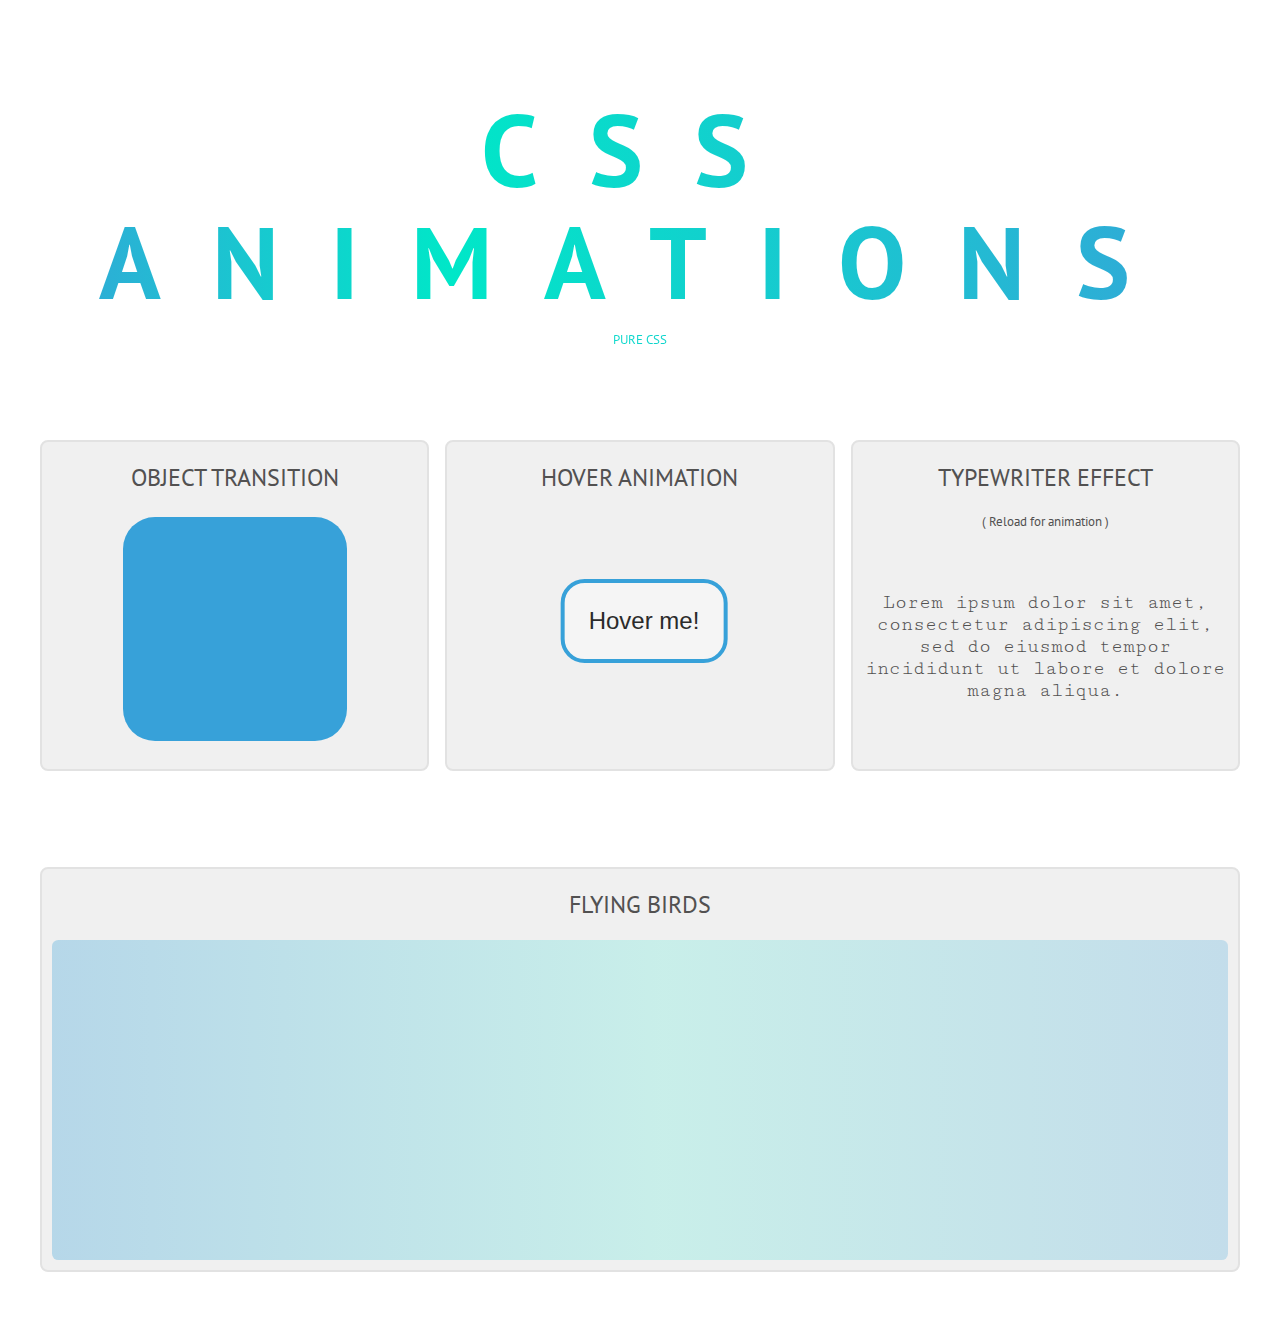
<file: index.html>
<!DOCTYPE html>
<html lang="en">
  <head>
    <meta charset="UTF-8" />
    <meta http-equiv="X-UA-Compatible" content="IE=edge" />
    <meta name="viewport" content="width=device-width, initial-scale=1.0" />
    <link rel="stylesheet" href="styles.css" />
    <link rel="preconnect" href="https://fonts.googleapis.com">
    <link rel="preconnect" href="https://fonts.gstatic.com" crossorigin>
    <link href="https://fonts.googleapis.com/css2?family=Cutive+Mono&family=PT+Sans&display=swap" rel="stylesheet">

    <title>CSS animations</title>
  </head>
  <body>
    <article>
      <h1>
        CSS Animations
      </h1>
      <p>
        pure CSS
      </p>
    </article>
     
      <section class="examples">
        <ul>
          <li>
            <h2>Object Transition</h2>
               <div class="transitionObject"></div>
          </li>
          <li>
            <h2>Hover animation</h2>
               <div class="transitionButton">
                <button>Hover me!</button>
               </div>
          </li>
          <li class="index">
            <h2>Typewriter effect</h2>
            <p>( Reload for animation )</p>
          
              <div class="textTransition">
                <div class="letterContainer">
                  <p class="typing">
                    Lorem ipsum dolor sit amet, 
                    consectetur adipiscing elit, 
                    sed do eiusmod tempor 
                    incididunt ut labore et 
                    dolore magna aliqua. 
                  </p>
        
                  <div class="hiders">
                    <p>&nbsp;</p>
                    <p>&nbsp;</p>
                    <p>&nbsp;</p>
                    <p>&nbsp;</p>
                    <p>&nbsp;</p>
                    <p>&nbsp;</p>
                  </div>
                </div>
              </div> 
          
          </li>
        </ul>
      </section>
      <section>
        <ul>
          <li>
            <h2>Flying Birds</h2>
            <div class="flyingBirds">
              <div class="bird-container bird-container--one">
                <div class="bird bird--one"></div>
              </div>
              <div class="bird-container bird-container--two">
                <div class="bird bird--two"></div>
              </div>
              <div class="bird-container bird-container--three">
                <div class="bird bird--three"></div>
              </div>
            </div>
          </li>
        </ul>
      </section>

      <!-- <div id="transitionButton">
        <button>Hover me!</button>
       </div> -->
    </main>
  </body>
</html>
</file>
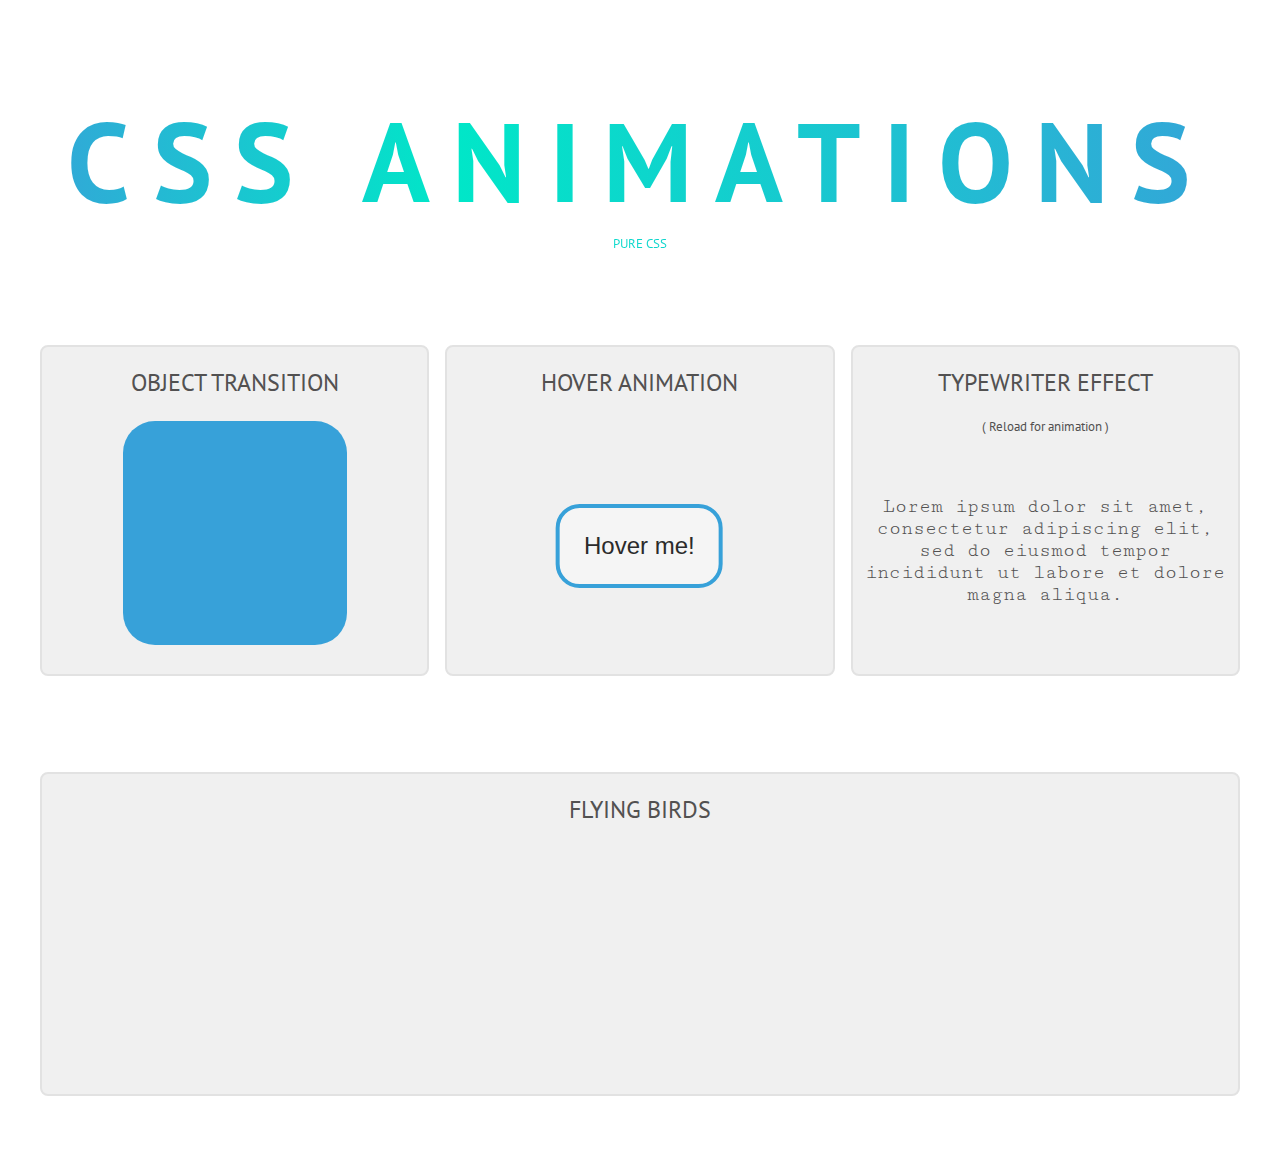
<file: css-animations/index.html>
<!DOCTYPE html>
<html lang="en">
  <head>
    <meta charset="UTF-8" />
    <meta http-equiv="X-UA-Compatible" content="IE=edge" />
    <meta name="viewport" content="width=device-width, initial-scale=1.0" />
    <link rel="stylesheet" href="styles.css" />
    <link rel="preconnect" href="https://fonts.googleapis.com">
    <link rel="preconnect" href="https://fonts.gstatic.com" crossorigin>
    <link href="https://fonts.googleapis.com/css2?family=Cutive+Mono&family=PT+Sans&display=swap" rel="stylesheet">

    <title>CSS animations</title>
  </head>
  <body>
    <article>
      <h1>
        CSS Animations
      </h1>
      <p>
        pure CSS
      </p>
    </article>
     
      <section class="examples">
        <ul>
          <li>
            <h2>Object Transition</h2>
               <div class="transitionObject"></div>
          </li>
          <li>
            <h2>Hover animation</h2>
               <div class="transitionButton">
                <button>Hover me!</button>
               </div>
          </li>
          <li class="index">
            <h2>Typewriter effect</h2>
            <p>( Reload for animation )</p>
          
              <div class="textTransition">
                <div class="letterContainer">
                  <p class="typing">
                    Lorem ipsum dolor sit amet, 
                    consectetur adipiscing elit, 
                    sed do eiusmod tempor 
                    incididunt ut labore et 
                    dolore magna aliqua. 
                  </p>
        
                  <div class="hiders">
                    <p>&nbsp;</p>
                    <p>&nbsp;</p>
                    <p>&nbsp;</p>
                    <p>&nbsp;</p>
                    <p>&nbsp;</p>
                  </div>
                </div>
              </div> 
          
          </li>
        </ul>
      </section>
      <section>
        <ul>
          <li>
            <h2>Flying Birds</h2>
            <div class="flyingBirds">
              <div class="bird-container bird-container--one">
                <div class="bird bird--one"></div>
              </div>
              <div class="bird-container bird-container--two">
                <div class="bird bird--two"></div>
              </div>
              <div class="bird-container bird-container--three">
                <div class="bird bird--three"></div>
              </div>
            </div>
          </li>
        </ul>
      </section>

      <!-- <div id="transitionButton">
        <button>Hover me!</button>
       </div> -->
    </main>
  </body>
</html>
</file>
<file: styles.css>
body {
  font-family: "PT Sans", sans-serif;
}

article {
  background: linear-gradient(
    90deg,
    rgba(55, 161, 217, 1) 0%,
    rgba(0, 231, 200, 1) 35%,
    rgba(55, 161, 217, 1) 100%
  );
  -webkit-background-clip: text;
  -webkit-text-fill-color: transparent;
  padding: 1rem 2rem 2rem 2rem;
  text-align: center;
}

article > p {
  text-transform: uppercase;
}

h1 {
  font-size: 8vw;
  letter-spacing: 4vw;
  line-height: 1.1;
  margin-bottom: 0;
  text-transform: uppercase;
}

section {
  padding: 2rem;
}

ul {
  list-style: none;
  padding-left: 0;
}

.examples > ul {
  display: grid;
  gap: 1rem;
  grid-template-columns: repeat(auto-fit, minmax(320px, 1fr));
}

ul > li {
  background: #f0f0f0;
  border: 2px solid #e2e2e2;
  border-radius: 0.5rem;
}

.examples > ul > li > figure > div {
  width: 100%;
}

h2 {
  color: #525151;
  font: 1.5rem "PT Sans", sans-serif;
  padding: 0 0.75rem;
  text-align: center;
  text-transform: uppercase;
}

p {
  color: #525151;
  font-size: 0.8rem;
  text-align: center;
}
.index {
  z-index: -2;
}

.transitionObject {
  animation: transite 5s ease-out infinite;
  background: #37a1d9;
  border: 0;
  border-radius: 2em;
  height: 14em;
  left: calc(50% - 7em);
  position: relative;
  top: calc(50% - 10em);
  width: 14em;
}

@keyframes transite {
  0% {
    background: #37a1d9;
    border-radius: 0;
  }
  40%,
  60% {
    background: #00e7c8;
    border-radius: 50%;
  }
  100% {
    background: #37a1d9;
    border-radius: 0;
  }
}

/* transition button */
.transitionButton {
  height: 16em;
  width: 16em;
  left: calc(50% - 7em);
  position: relative;
  top: calc(50% - 10em);
}

button {
  background: whitesmoke;
  border: 4px solid #37a1d9;
  border-radius: 1em;
  color: rgb(43, 43, 43);
  cursor: pointer;
  font-size: 24px;
  left: calc(50% - 0.5em);
  position: relative;
  top: calc(50% - 1em);
  padding: 1em;
  transform: translate(-50%, -50%);

  /*animation*/
  transition-duration: 0.4s;
  transition-property: all;
  transition-timing-function: ease-out;
}

button:hover {
  background: #37a1d9;
  color: #fff;
  font-size: 28px;
}

/* Text transition */
@keyframes typing {
  from {
    width: 100%;
  }
  to {
    width: 0;
  }
}

.textTransition {
  height: 200px;
}

.letterContainer {
  height: 100%;
  margin: 0.75rem;
  position: relative;
  top: 3rem;
}

.letterContainer p {
  font: 20px "Cutive Mono", monospace;
  text-align: center;
}

.typing {
  margin: 0;
  position: absolute;
  top: 0;
  z-index: -1;
}

.hiders {
  margin: 0;
  position: absolute;
  top: 0;
  width: 100%;
}

.hiders p {
  animation: typing 2s steps(30, end);
  animation-fill-mode: both;
  background: #f0f0f0;
  clear: both;
  float: right;
  font-size: 20px;
  margin: 0;
  position: relative;
  width: 0;
}

.hiders p:nth-child(2) {
  animation-delay: 2s;
}
.hiders p:nth-child(3) {
  animation-delay: 4s;
}
.hiders p:nth-child(4) {
  animation-delay: 6s;
}
.hiders p:nth-child(5) {
  animation-delay: 8s;
}
.hiders p:nth-child(6) {
  animation-delay: 10s;
}

/* Flying Birds */
.flyingBirds {
  align-items: center;
  background-image: linear-gradient(
      90deg,
      rgba(55, 161, 217, 0.3118289552148985) 0%,
      rgba(0, 231, 200, 0.16336957146139708) 52%,
      rgba(55, 161, 217, 0.24180094401041663) 100%
    ),
    url("https://cdn.pixabay.com/photo/2018/04/16/16/16/sunset-3325080_1280.jpg");
  background-position: center center;
  background-size: cover;
  border-radius: 0.4rem;
  display: flex;
  justify-content: center;
  margin: 10px;
  min-height: 20rem;
  min-width: 10rem;
  max-width: 200rem;
  overflow: hidden;
  position: relative;
}

.bird {
  animation-iteration-count: infinite;
  animation-name: fly-cycle;
  animation-timing-function: steps(10);
  background-image: url(https://s3-us-west-2.amazonaws.com/s.cdpn.io/174479/bird-cells-new.svg);
  background-size: auto 100%;
  height: 125px;
  width: 88px;
  will-change: background-position;
}

.bird--one {
  animation-delay: -0.5s;
  animation-duration: 1s;
}

.bird--two {
  animation-delay: -0.75s;
  animation-duration: 0.9s;
}

.bird--three {
  animation-delay: 0.25s;
  animation-duration: 1.25s;
}

.bird-container {
  animation-iteration-count: infinite;
  animation-name: fly-right-one;
  animation-timing-function: linear;
  left: -10%;
  position: absolute;
  top: 20%;
  transform: scale(0) translateX(-10vw);
  will-change: transform;
}

.bird-container--one {
  animation-delay: 0s;
  animation-duration: 10s;
}

.bird-container--two {
  animation-delay: 1s;
  animation-duration: 16s;
}
.bird-container--three {
  animation-delay: 9.5s;
  animation-duration: 14.6s;
}

@keyframes fly-cycle {
  100% {
    background-position: -900px 0;
  }
}

@keyframes fly-right-one {
  0% {
    transform: scale(0.3) translateX(-10vw);
  }

  10% {
    transform: translateY(2vh) translateX(10vw) scale(0.4);
  }

  20% {
    transform: translateY(0vh) translateX(30vw) scale(0.5);
  }

  30% {
    transform: translateY(4vh) translateX(50vw) scale(0.6);
  }

  40% {
    transform: translateY(2vh) translateX(70vw) scale(0.6);
  }

  50% {
    transform: translateY(0vh) translateX(90vw) scale(0.6);
  }

  60% {
    transform: translateY(0vh) translateX(110vw) scale(0.6);
  }

  100% {
    transform: translateY(0vh) translateX(110vw) scale(0.6);
  }
}

@media screen and (min-width: 320px) and (max-width: 480px) {
  h1 {
    font-size: 6vw;
  }

  section {
    padding: 0;
  }
}

@media screen and (min-device-width: 768px) and (max-device-width: 1024px) {
}
</file>
<file: css-animations/styles.css>
body {
  font-family: "PT Sans", sans-serif;
}

article {
  background: linear-gradient(
    90deg,
    rgba(55, 161, 217, 1) 0%,
    rgba(0, 231, 200, 1) 35%,
    rgba(55, 161, 217, 1) 100%
  );
  -webkit-background-clip: text;
  -webkit-text-fill-color: transparent;
  padding: 1rem 2rem 2rem 2rem;
  text-align: center;
}

article > p {
  text-transform: uppercase;
}

h1 {
  font-size: 7rem;
  letter-spacing: 1.4rem;
  line-height: 1.1;
  margin-bottom: 0;
  text-transform: uppercase;
}

section {
  padding: 2rem;
}

ul {
  list-style: none;
  padding-left: 0;
}

.examples > ul {
  display: grid;
  gap: 1rem;
  grid-template-columns: repeat(auto-fit, minmax(320px, 1fr));
}

ul > li {
  background: #f0f0f0;
  border: 2px solid #e2e2e2;
  border-radius: 0.5rem;
}

.examples > ul > li > figure > div {
  width: 100%;
}

h2 {
  color: #525151;
  font: 1.5rem "PT Sans", sans-serif;
  padding: 0 0.75rem;
  text-align: center;
  text-transform: uppercase;
}

p {
  color: #525151;
  font-size: 0.8rem;
  text-align: center;
}
.index {
  z-index: -2;
}

.transitionObject {
  animation: transite 5s ease-out infinite;
  background: #37a1d9;
  border: 0;
  border-radius: 2em;
  height: 14em;
  left: calc(50% - 7em);
  position: relative;
  top: calc(50% - 10em);
  width: 14em;
}

@keyframes transite {
  0% {
    background: #37a1d9;
    border-radius: 0;
  }
  40%,
  60% {
    background: #00e7c8;
    border-radius: 50%;
  }
  100% {
    background: #37a1d9;
    border-radius: 0;
  }
}

/* transition button */
.transitionButton {
  height: 16em;
  width: 16em;
}

button {
  background: whitesmoke;
  border: 4px solid #37a1d9;
  border-radius: 1em;
  color: rgb(43, 43, 43);
  cursor: pointer;
  font-size: 24px;
  left: 75%;
  padding: 1em;
  position: relative;
  top: 50%;
  transform: translate(-50%, -50%);

  /*animation*/
  transition-duration: 0.4s;
  transition-property: all;
  transition-timing-function: ease-out;
}

button:hover {
  background: #37a1d9;
  color: #fff;
  font-size: 28px;
}

/* Text transition */
@keyframes typing {
  from {
    width: 100%;
  }
  to {
    width: 0;
  }
}

.textTransition {
  height: 200px;
}

.letterContainer {
  height: 100%;
  margin: 0.75rem;
  position: relative;
  top: 3rem;
}

.letterContainer p {
  font: 20px "Cutive Mono", monospace;
  text-align: center;
}

.typing {
  margin: 0;
  position: absolute;
  top: 0;
  z-index: -1;
}

.hiders {
  margin: 0;
  position: absolute;
  top: 0;
  width: 100%;
}

.hiders p {
  animation: typing 2s steps(30, end);
  animation-fill-mode: both;
  background: #f0f0f0;
  clear: both;
  float: right;
  font-size: 20px;
  margin: 0;
  position: relative;
  width: 0;
}

.hiders p:nth-child(2) {
  animation-delay: 2s;
}
.hiders p:nth-child(3) {
  animation-delay: 4s;
}
.hiders p:nth-child(4) {
  animation-delay: 6s;
}
.hiders p:nth-child(5) {
  animation-delay: 8s;
}

/* Flying Birds */
.flyingBirds {
  align-items: center;
  background-image: url("https://cdn.pixabay.com/photo/2013/07/18/10/56/railroad-163518_1280.jpg");
  background-position: center center;
  background-size: cover;
  border-radius: 0.4rem;
  display: flex;
  justify-content: center;
  margin: 10px;
  min-height: 15rem;
  min-width: 60rem;
  overflow: hidden;
  position: relative;
}

.bird {
  animation-iteration-count: infinite;
  animation-name: fly-cycle;
  animation-timing-function: steps(10);
  background-image: url(https://s3-us-west-2.amazonaws.com/s.cdpn.io/174479/bird-cells-new.svg);
  background-size: auto 100%;
  height: 125px;
  width: 88px;
  will-change: background-position;
}

.bird--one {
  animation-delay: -0.5s;
  animation-duration: 1s;
}

.bird--two {
  animation-delay: -0.75s;
  animation-duration: 0.9s;
}

.bird--three {
  animation-delay: 0.25s;
  animation-duration: 1.25s;
}

.bird-container {
  animation-iteration-count: infinite;
  animation-name: fly-right-one;
  animation-timing-function: linear;
  left: -10%;
  position: absolute;
  top: 20%;
  transform: scale(0) translateX(-10vw);
  will-change: transform;
}

.bird-container--one {
  animation-delay: 0s;
  animation-duration: 10s;
}

.bird-container--two {
  animation-delay: 1s;
  animation-duration: 16s;
}
.bird-container--three {
  animation-delay: 9.5s;
  animation-duration: 14.6s;
}

@keyframes fly-cycle {
  100% {
    background-position: -900px 0;
  }
}

@keyframes fly-right-one {
  0% {
    transform: scale(0.3) translateX(-10vw);
  }

  10% {
    transform: translateY(2vh) translateX(10vw) scale(0.4);
  }

  20% {
    transform: translateY(0vh) translateX(30vw) scale(0.5);
  }

  30% {
    transform: translateY(4vh) translateX(50vw) scale(0.6);
  }

  40% {
    transform: translateY(2vh) translateX(70vw) scale(0.6);
  }

  50% {
    transform: translateY(0vh) translateX(90vw) scale(0.6);
  }

  60% {
    transform: translateY(0vh) translateX(110vw) scale(0.6);
  }

  100% {
    transform: translateY(0vh) translateX(110vw) scale(0.6);
  }
}
</file>
